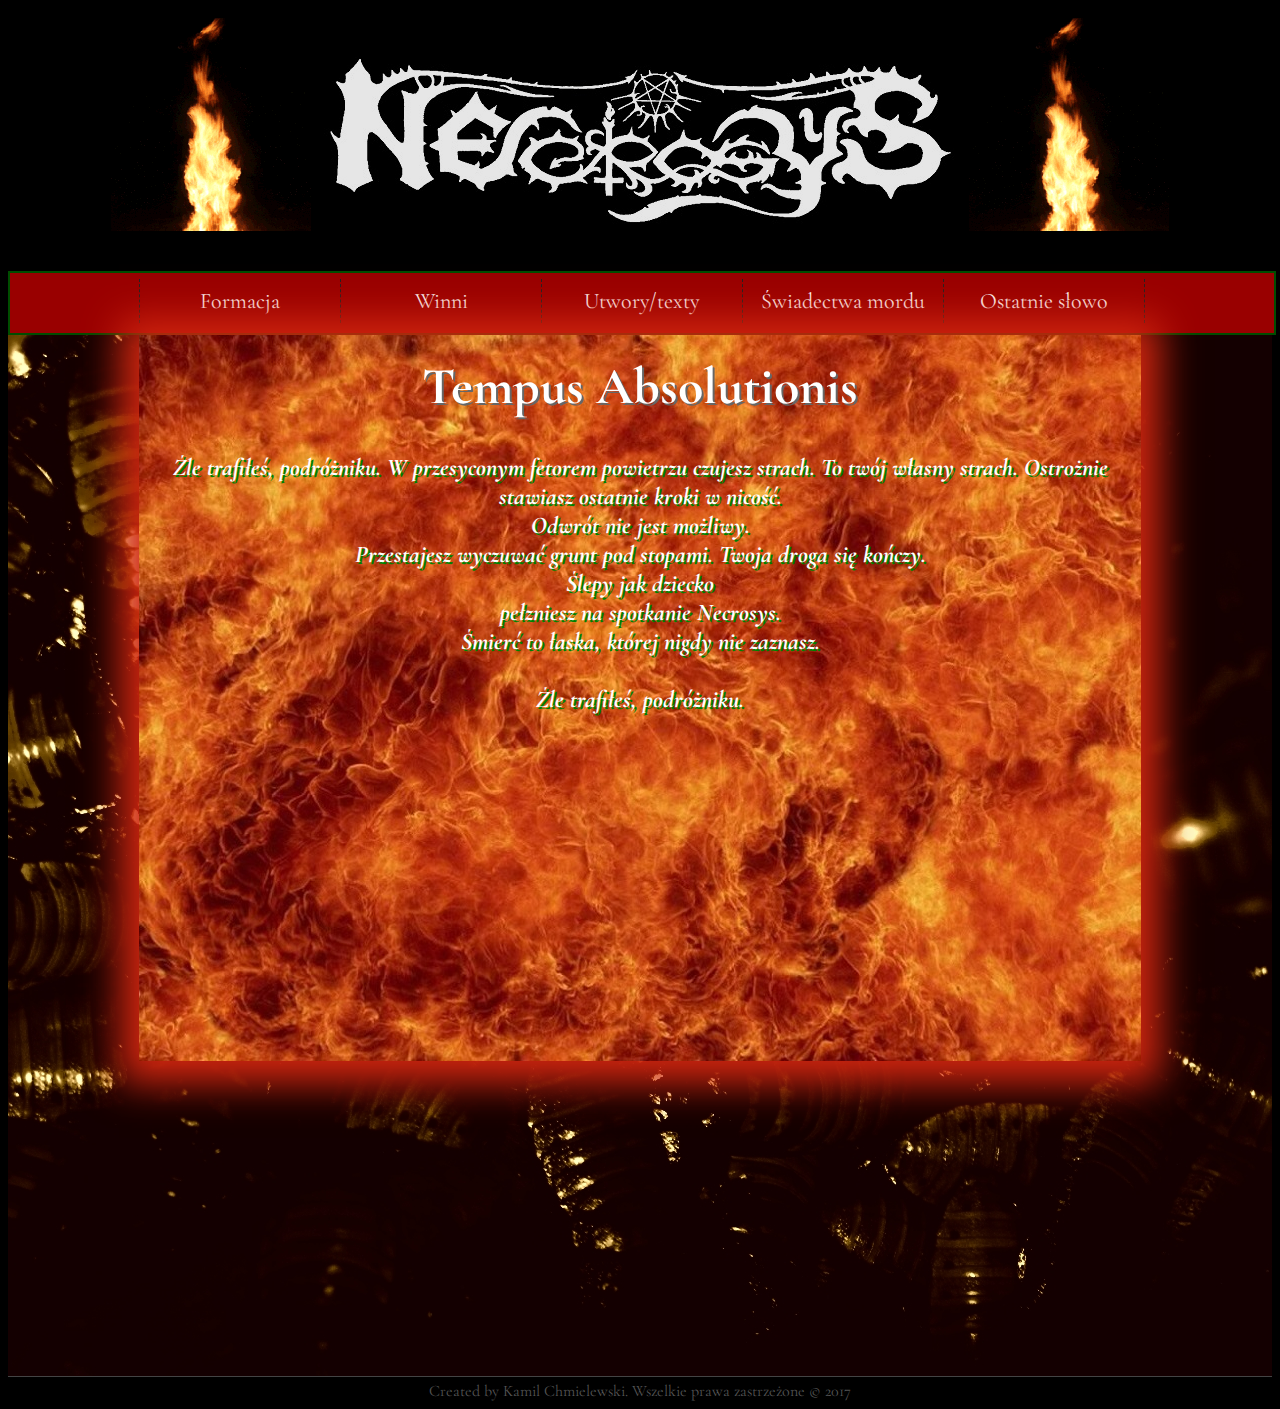
<file: index.html>
<!DOCTYPE html>
<html lang="pl">
<head>
	<meta charset="utf-8"/>
	<title>Necrosys - official website</title>
	<meta name="description" content="Oficjalna strona zespołu Necrosys" />
	<meta name="keywords" content= "necrosys, metal, death metal, heavy metal, death, thrash,ciężkie granie, grohl, drop C" />
	<meta name="author" content="Kamil Chmielewski"/>
	
	<link rel="stylesheet" href="style.css" type="text/css" />
	<link href="https://fonts.googleapis.com/css?family=Cormorant+Garamond:400,700&amp;subset=latin-ext" rel="stylesheet"> 

</head>

<body>

	<div id="logo">
		
		<div class="flame">
			<img src="img/fire1.gif" />
		</div>
		
		<div id="napis">
			<a href="index.html"><img src="img/necrosys.jpg" /></a>
		</div>
		
		<div class="flame">
			<img src="img/fire1.gif" />
		</div>
		
	
	
	</div>
	
	<div id="menu">
		<ol>
			<li id="l1"><a href="formacja.html">Formacja</a></li>
			<li id="l2"><a href="winni.html" >Winni</a>
				<ul>
					<li><a href="winni.html#bonebreaker">Bone Breaker</a></li>
					<li><a href="winni.html#deathdealer">Death Dealer</a></li>
					<li><a href="winni.html#hellmaster">Hellmaster</a></li>
					<li><a href="winni.html#necromancer">Necromancer</a></li>
					<li><a href="winni.html#zagadkowymati">Vesper</a></li>	
				</ul>
			</li>
			
			<li id="l3"><a href="utwory.html">Utwory/texty</a>
				<ul>
					<li><a href="utwory.html#abomination">Abomination</a></li>
					<li><a href="utwory.html#agony">Agony</a></li>
					<li><a href="utwory.html#death">Death</a></li>
					<li><a href="utwory.html#initial">Initial Spark</a></li>
					<li><a href="utwory.html#manipulated">Manipulated</a></li>
					<li><a href="utwory.html#pavlatch">Pavlatch</a></li>
					<li><a href="utwory.html#peendoll">Peendoll</a></li>
					<li><a href="utwory.html#postdiluvian">Postdiluvian</a></li>
					<li><a href="utwory.html#stench">Stench of Liars</a></li>
					<li><a href="utwory.html#torment">Torment</a></li>			
				</ul>	
			</li>
			<li id="l4"><a href="swiadectwa.html">Świadectwa mordu</a>
				<ul>
					<li><a href="swiadectwa2.html#winnitlo">2016</a></il>
					<li><a href="swiadectwa.html#winnitlo">2017</a></il>
				</ul>
			</il>
			<li id="l5"><a href="ostatnie.html">Ostatnie słowo</a></li>		
		</ol>
	</div>

	<div id="container">
		<div id="sg">
			<header>
				<h1 >Tempus Absolutionis</h1>
			
				<h2>
					Źle trafiłeś, podróżniku. W przesyconym fetorem powietrzu czujesz strach. To twój własny strach. Ostrożnie stawiasz ostatnie kroki w nicość.  <br />Odwrót nie jest możliwy.<br />Przestajesz wyczuwać grunt pod stopami. Twoja droga się kończy.<br />Ślepy jak dziecko<br />pełzniesz na spotkanie Necrosys.<br />Śmierć to łaska, której nigdy nie zaznasz.<br /><br />Źle trafiłeś, podróżniku.
				</h2>
				
			</header>
		</div>
	</div>
	
	<footer>
			Created by Kamil Chmielewski. Wszelkie prawa zastrzeżone &copy; 2017
	</footer>

</body>

</html>
</file>
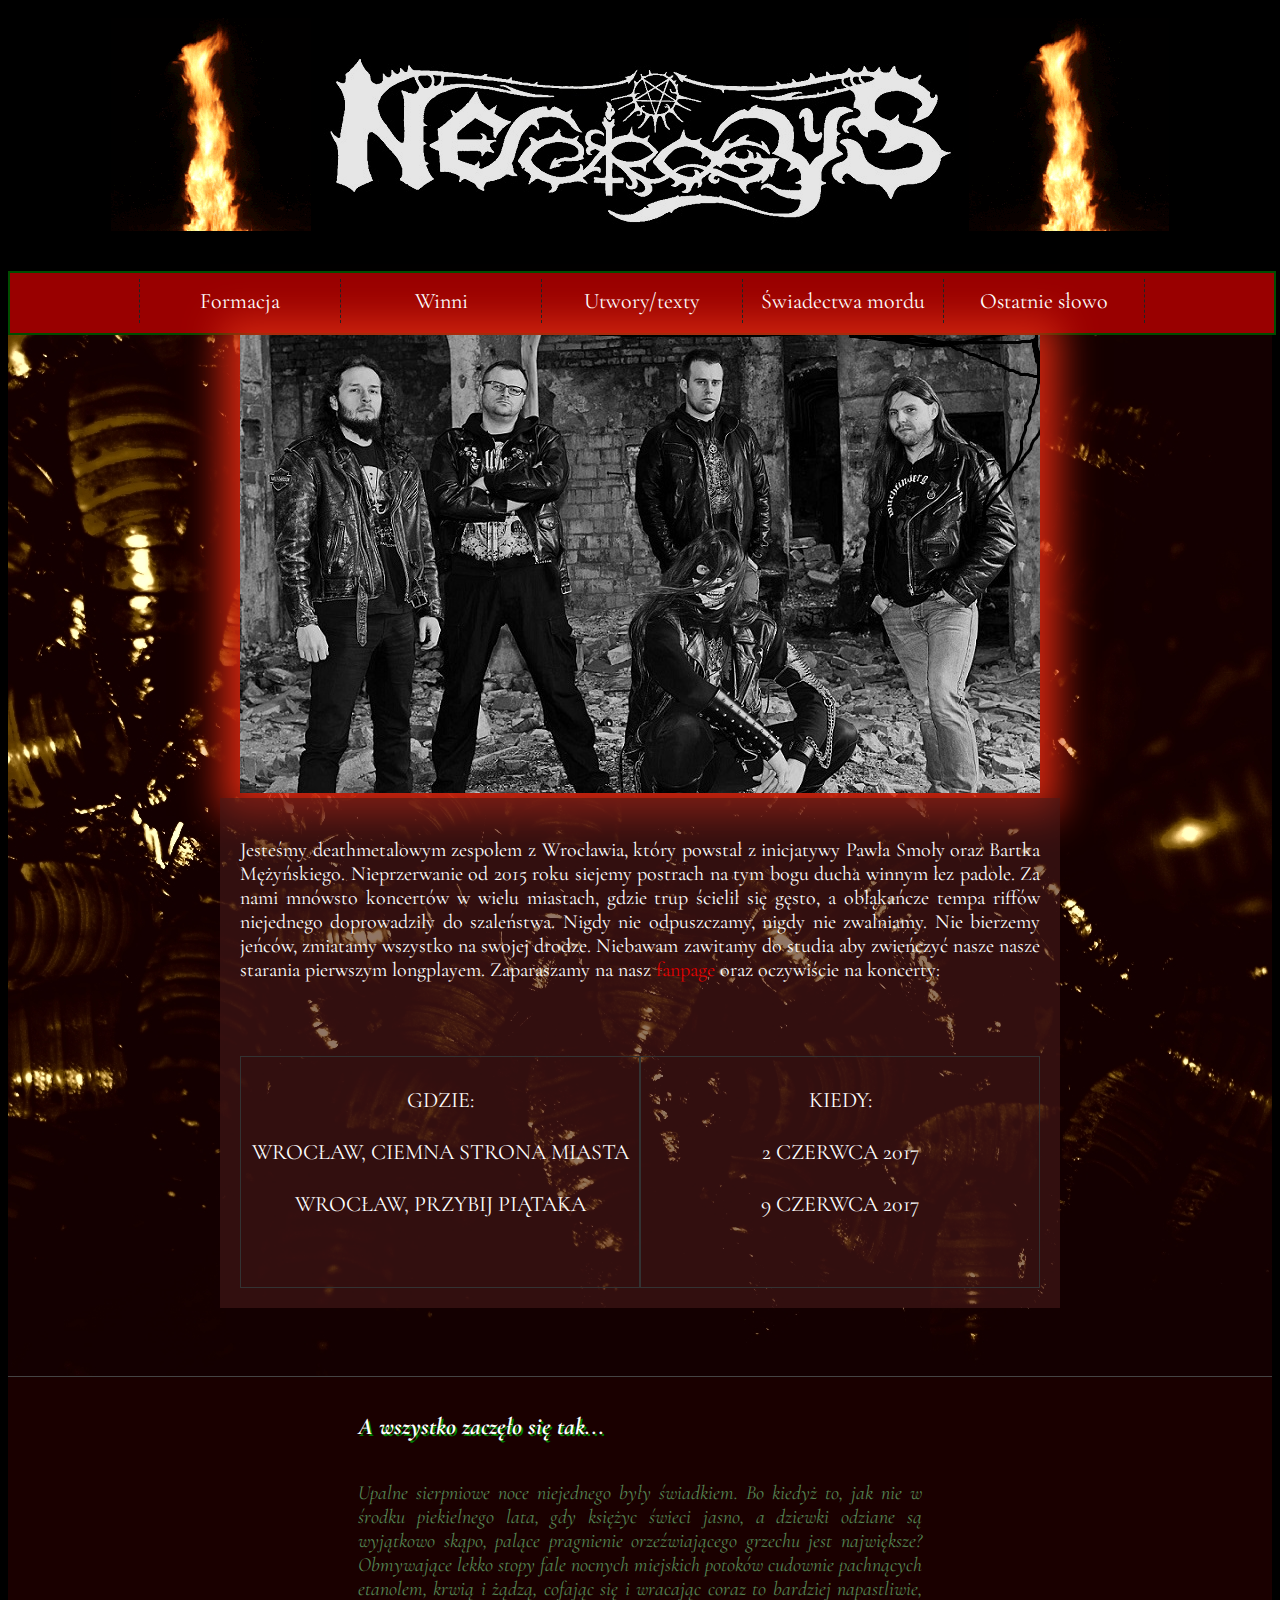
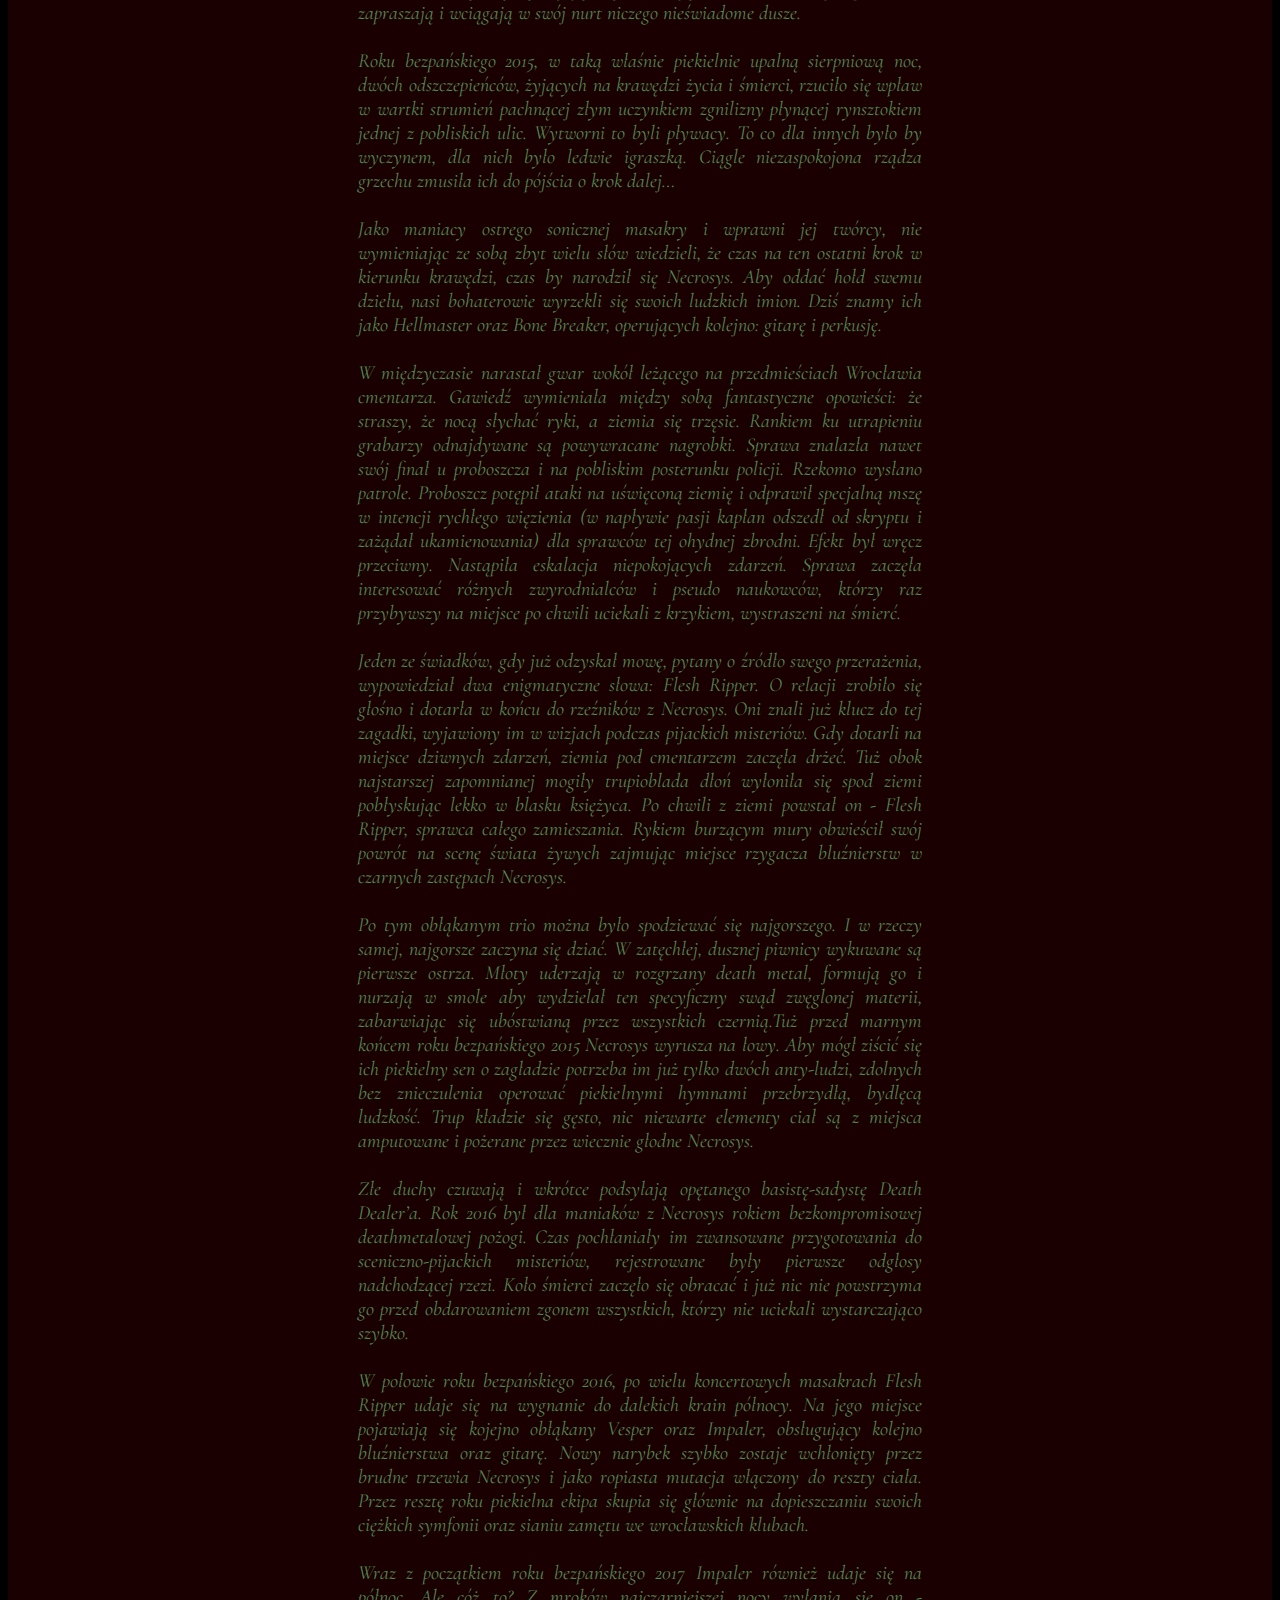
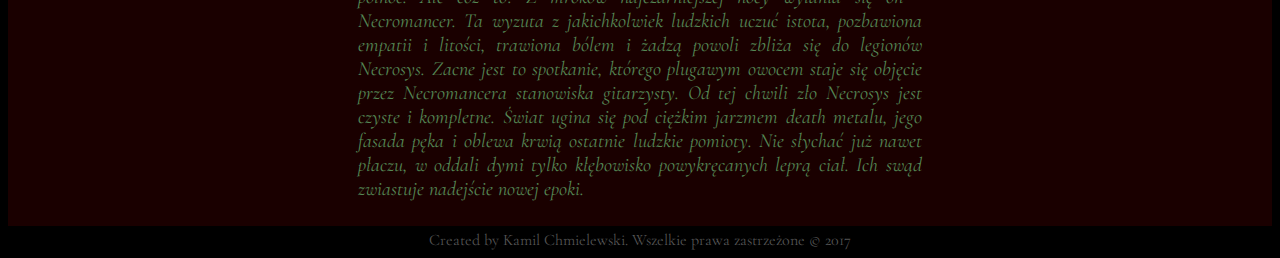
<file: formacja.html>
<!DOCTYPE html>
<html lang="pl">
<head>
	<meta charset="utf-8"/>
	<title>Necrosys - official website</title>
	<meta name="description" content="Oficjalna strona zespołu Necrosys" />
	<meta name="keywords" content= "necrosys, metal, death metal, heavy metal, death, thrash,ciężkie granie, grohl, drop C" />
	<meta name="author" content="Kamil Chmielewski"/>
	
	<link rel="stylesheet" href="style.css" type="text/css" />
	<link href="https://fonts.googleapis.com/css?family=Cormorant+Garamond:400,700&amp;subset=latin-ext" rel="stylesheet"> 

</head>

<body>

	<div id="logo">
		
		<div class="flame">
			<img src="img/fire1.gif" />
		</div>
		
		<div id="napis">
			<a href="index.html"><img src="img/necrosys.jpg" /></a>
		</div>
		
		<div class="flame">
			<img src="img/fire1.gif" />
		</div>
		
	
	
	</div>
	
	<div id="menu">
		<ol>
			<li id="l1"><a href="formacja.html">Formacja</a></li>
			<li id="l2"><a href="winni.html">Winni</a>
				<ul>
					<li><a href="winni.html#bonebreaker">Bone Breaker</a></li>
					<li><a href="winni.html#deathdealer">Death Dealer</a></li>
					<li><a href="winni.html#hellmaster">Hellmaster</a></li>
					<li><a href="winni.html#necromancer">Necromancer</a></li>
					<li><a href="winni.html#zagadkowymati">Vesper</a></li>	
				</ul>
			</li>
			
			<li id="l3"><a href="utwory.html">Utwory/texty</a>
				<ul>
					<li><a href="utwory.html#abomination">Abomination</a></li>
					<li><a href="utwory.html#agony">Agony</a></li>
					<li><a href="utwory.html#death">Death</a></li>
					<li><a href="utwory.html#initial">Initial Spark</a></li>
					<li><a href="utwory.html#manipulated">Manipulated</a></li>
					<li><a href="utwory.html#pavlatch">Pavlatch</a></li>
					<li><a href="utwory.html#peendoll">Peendoll</a></li>
					<li><a href="utwory.html#postdiluvian">Postdiluvian</a></li>
					<li><a href="utwory.html#stench">Stench of Liars</a></li>
					<li><a href="utwory.html#torment">Torment</a></li>	
				</ul>	
			</li>
			<li id="l4"><a href="swiadectwa2.html">Świadectwa mordu</a>
				<ul>
					<li><a href="swiadectwa2.html#winnitlo">2016</a></il>
					<li><a href="swiadectwa.html#winnitlo">2017</a></il>
				</ul>
			</il>
			<li id="l5"><a href="ostatnie.html">Ostatnie słowo</a></li>		
		</ol>
	</div>

	<div id="container">
			
		<div id="formacjaimg"></div>
			
		<div id="opis">
					<p>Jesteśmy deathmetalowym zespołem z Wrocławia, który powstał z inicjatywy Pawła Smoły oraz Bartka Mężyńskiego. Nieprzerwanie od 2015 roku siejemy postrach na tym bogu ducha winnym łez padole. Za nami mnówsto koncertów w wielu miastach, gdzie trup ścielił się gęsto, a obłąkańcze tempa riffów niejednego doprowadziły do szaleństwa. Nigdy nie odpuszczamy, nigdy nie zwalniamy. Nie bierzemy jeńców, zmiatamy wszystko na swojej drodze. Niebawam zawitamy do studia aby zwieńczyć nasze nasze starania pierwszym longplayem. Zaparaszamy na nasz <a href="https://www.facebook.com/NECROSYS-964768843617028/" target="blank">fanpage</a> oraz oczywiście na koncerty: <br /> <br />
					</p>
		<div class="table">
			GDZIE: <br /><br />
			WROCŁAW, CIEMNA STRONA MIASTA <br /><br />
			WROCŁAW, PRZYBIJ PIĄTAKA <br /><br />
		</div>
		
		<div class="table">
			KIEDY: <br /><br />
			2 CZERWCA 2017 <br /><br />
			9 CZERWCA 2017 <br /><br />
		</div>
			
		<div style="clear: both;"></div>	
					
		</div>
			
	</div>
	
	<div id="bio">
		<h2>A wszystko zaczęło się tak... </h2>
		
		<br />
		
		<p>
	    
		Upalne sierpniowe noce niejednego były świadkiem. Bo kiedyż to, jak nie w środku piekielnego lata, gdy księżyc świeci jasno, a dziewki odziane są wyjątkowo skąpo, palące pragnienie orzeźwiającego grzechu jest największe? Obmywające lekko stopy fale nocnych miejskich potoków cudownie pachnących etanolem, krwią i żądzą, cofając się i wracając coraz to bardziej napastliwie, zapraszają i wciągają w swój nurt niczego nieświadome dusze.
		
		<br /><br />
		
		Roku bezpańskiego 2015, w taką właśnie piekielnie upalną sierpniową noc, dwóch odszczepieńców, żyjących na krawędzi życia i śmierci, rzuciło się wpław w wartki strumień pachnącej złym uczynkiem zgnilizny płynącej rynsztokiem jednej z pobliskich ulic. Wytworni to byli pływacy. To co dla innych było by wyczynem, dla nich było ledwie igraszką. Ciągle niezaspokojona rządza grzechu zmusiła ich do pójścia o krok dalej…
		
		<br /><br />
		
		Jako maniacy ostrego sonicznej masakry i wprawni jej twórcy, nie wymieniając ze sobą zbyt wielu słów wiedzieli, że czas na ten ostatni krok w kierunku krawędzi, czas by narodził się Necrosys. Aby oddać hołd swemu dziełu, nasi bohaterowie wyrzekli się swoich ludzkich imion. Dziś znamy ich jako Hellmaster oraz Bone Breaker, operujących kolejno: gitarę i perkusję.
		
		<br /><br />
		
		W międzyczasie narastał gwar wokół leżącego na przedmieściach Wrocławia cmentarza. Gawiedź wymieniała między sobą fantastyczne opowieści: że straszy, że nocą słychać ryki, a ziemia się trzęsie. Rankiem ku utrapieniu grabarzy odnajdywane są powywracane nagrobki. Sprawa znalazła nawet swój finał u proboszcza i na pobliskim posterunku policji.
		Rzekomo wysłano patrole. Proboszcz potępił ataki na uświęconą ziemię i odprawił specjalną mszę w intencji rychłego więzienia (w napływie pasji kapłan odszedł od skryptu i zażądał ukamienowania) dla sprawców tej ohydnej zbrodni. Efekt był wręcz przeciwny. Nastąpiła eskalacja niepokojących zdarzeń. Sprawa zaczęła interesować różnych zwyrodnialców i pseudo naukowców, którzy raz przybywszy na miejsce po chwili uciekali z krzykiem, wystraszeni na śmierć.
		
		<br /><br />
		
		Jeden ze świadków, gdy już odzyskał mowę, pytany o źródło swego przerażenia, wypowiedział dwa enigmatyczne słowa: Flesh Ripper. O relacji zrobiło się głośno i dotarła w końcu do rzeźników z Necrosys. Oni znali już klucz do tej zagadki, wyjawiony im w wizjach podczas pijackich misteriów. Gdy dotarli na miejsce dziwnych zdarzeń, ziemia pod cmentarzem zaczęła drżeć. Tuż obok najstarszej zapomnianej mogiły trupioblada dłoń wyłoniła się spod ziemi pobłyskując lekko w blasku księżyca. Po chwili z ziemi powstał on - Flesh Ripper, sprawca całego zamieszania. Rykiem burzącym mury obwieścił swój powrót na scenę świata żywych zajmując miejsce rzygacza bluźnierstw w czarnych zastępach Necrosys.
		
		<br /><br />
		
		Po tym obłąkanym trio można było spodziewać się najgorszego. I w rzeczy samej, najgorsze zaczyna się dziać. W zatęchłej, dusznej piwnicy wykuwane są pierwsze ostrza. Młoty uderzają w rozgrzany death metal, formują go i nurzają w smole aby wydzielał ten specyficzny swąd zwęglonej materii, zabarwiając się ubóstwianą przez wszystkich czernią.Tuż przed marnym końcem roku bezpańskiego 2015 Necrosys wyrusza na łowy. Aby mógł ziścić się ich piekielny sen o zagładzie potrzeba im już tylko dwóch anty-ludzi, zdolnych bez znieczulenia operować piekielnymi hymnami przebrzydłą, bydlęcą ludzkość. Trup kładzie się gęsto, nic niewarte elementy ciał są z miejsca amputowane i pożerane przez wiecznie głodne Necrosys. 
		
		<br /><br />
	
		Złe duchy czuwają i wkrótce podsyłają opętanego basistę-sadystę Death Dealer’a.
		Rok 2016 był dla maniaków z Necrosys rokiem bezkompromisowej deathmetalowej pożogi. Czas pochłaniały im zwansowane przygotowania do sceniczno-pijackich misteriów, rejestrowane były pierwsze odgłosy nadchodzącej rzezi. Koło śmierci zaczęło się obracać i już nic nie powstrzyma go przed obdarowaniem zgonem wszystkich, którzy nie uciekali wystarczająco szybko.
		
		<br /><br />
		
		W połowie roku bezpańskiego 2016, po wielu koncertowych masakrach Flesh Ripper udaje się na wygnanie do dalekich krain północy. Na jego miejsce pojawiają się kojejno obłąkany Vesper oraz Impaler, obsługujący kolejno bluźnierstwa oraz gitarę. Nowy narybek szybko zostaje wchłonięty przez brudne trzewia Necrosys i jako ropiasta mutacja włączony do reszty ciała. Przez resztę roku piekielna ekipa skupia się głównie na dopieszczaniu swoich ciężkich symfonii oraz sianiu zamętu we wrocławskich klubach. 
		
		<br /><br />
		
		Wraz z początkiem roku bezpańskiego 2017 Impaler również udaje się na północ. Ale cóż to? Z mroków najczarniejszej nocy wyłania się on - Necromancer. Ta wyzuta z jakichkolwiek ludzkich uczuć istota, pozbawiona empatii i litości, trawiona bólem i żadzą powoli zbliża się do legionów Necrosys. Zacne jest to spotkanie, którego plugawym owocem staje się objęcie przez Necromancera stanowiska gitarzysty. Od tej chwili zło Necrosys jest czyste i kompletne. Świat ugina się pod ciężkim jarzmem death metalu, jego fasada pęka i oblewa krwią ostatnie ludzkie pomioty. Nie słychać już nawet płaczu, w oddali dymi tylko kłębowisko powykręcanych leprą ciał. Ich swąd zwiastuje nadejście nowej epoki.
		
		</p>
		
	</div>
	
	<footer>
		Created by Kamil Chmielewski. Wszelkie prawa zastrzeżone &copy; 2017
	</footer>

</body>

</html>
</file>
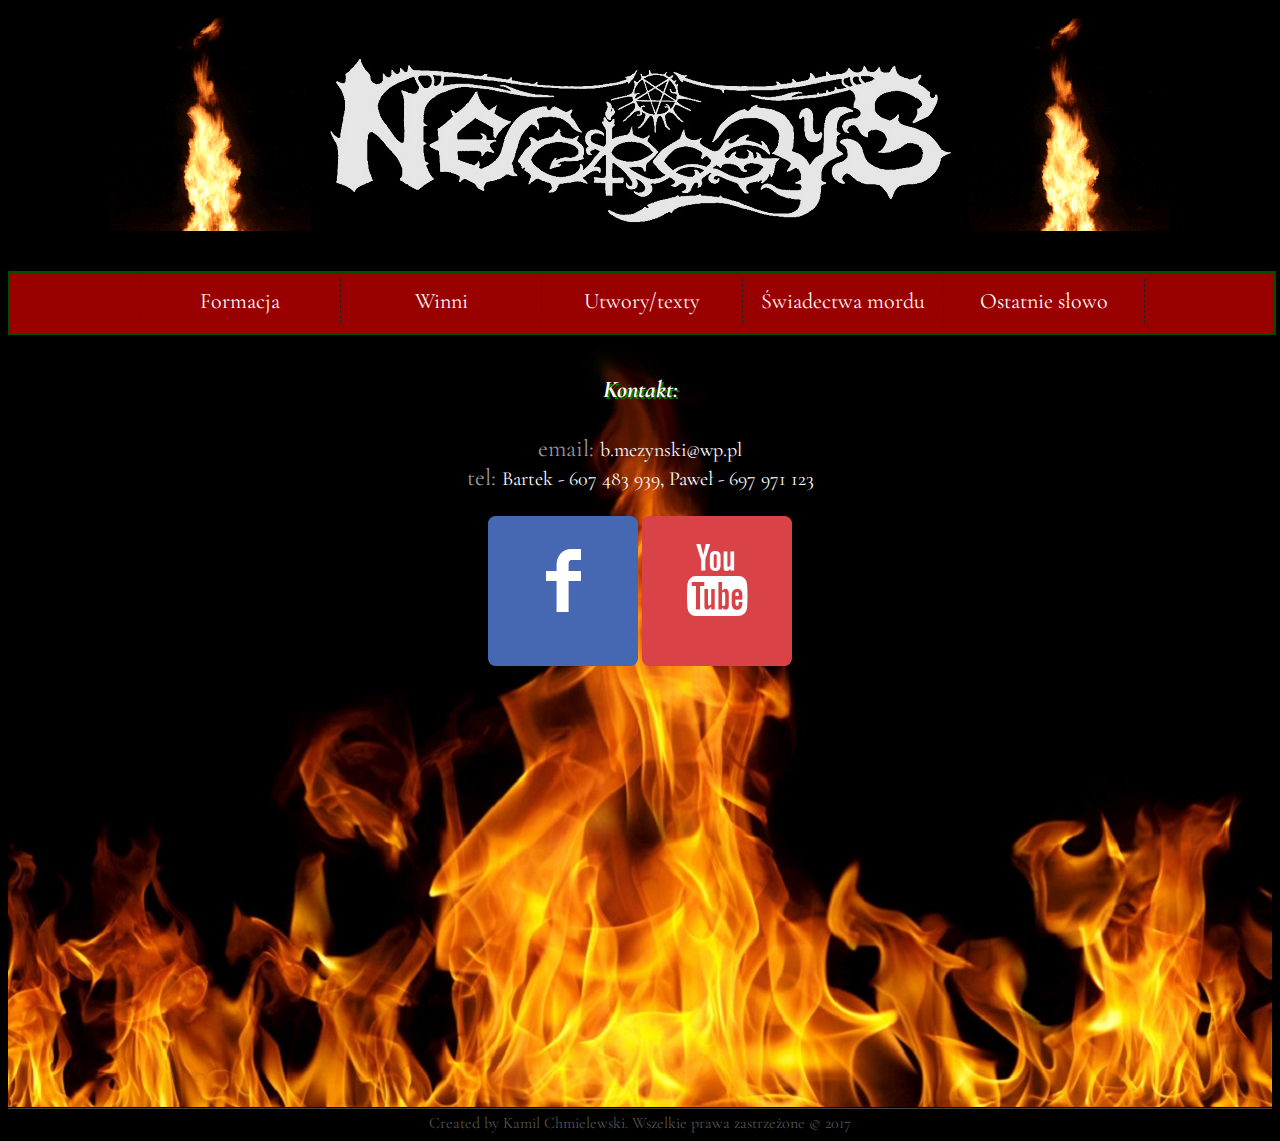
<file: ostatnie.html>
<!DOCTYPE html>
<html lang="pl">
<head>
	<meta charset="utf-8"/>
	<title>Necrosys - official website</title>
	<meta name="description" content="Oficjalna strona zespołu Necrosys" />
	<meta name="keywords" content= "necrosys, metal, death metal, heavy metal, death, thrash,ciężkie granie, grohl, drop C" />
	<meta name="author" content="Kamil Chmielewski"/>
	
	<link rel="stylesheet" href="style.css" type="text/css" />
	<link rel="stylesheet" href="css/fontello.css" type="text/css" />
	<link href="https://fonts.googleapis.com/css?family=Cormorant+Garamond:400,700&amp;subset=latin-ext" rel="stylesheet"> 

</head>

<body>

	<div id="logo">
		
		<div class="flame">
			<img src="img/fire1.gif" />
		</div>
		
		<div id="napis">
			<a href="index.html"><img src="img/necrosys.jpg" /></a>
		</div>
		
		<div class="flame">
			<img src="img/fire1.gif" />
		</div>
		
	
	
	</div>
	
	<div id="menu">
		<ol>
			<li id="l1"><a href="formacja.html">Formacja</a></li>
			<li id="l2"><a href="winni.html">Winni</a>
				<ul>
					<li><a href="winni.html#bonebreaker">Bone Breaker</a></li>
					<li><a href="winni.html#deathdealer">Death Dealer</a></li>
					<li><a href="winni.html#hellmaster">Hellmaster</a></li>
					<li><a href="winni.html#necromancer">Necromancer</a></li>
					<li><a href="winni.html#zagadkowymati">Vesper</a></li>
				</ul>
			</li>
			
			<li id="l3"><a href="utwory.html">Utwory/texty</a>
				<ul>
					<li><a href="utwory.html#abomination">Abomination</a></li>
					<li><a href="utwory.html#agony">Agony</a></li>
					<li><a href="utwory.html#death">Death</a></li>
					<li><a href="utwory.html#initial">Initial Spark</a></li>
					<li><a href="utwory.html#manipulated">Manipulated</a></li>
					<li><a href="utwory.html#pavlatch">Pavlatch</a></li>
					<li><a href="utwory.html#peendoll">Peendoll</a></li>
					<li><a href="utwory.html#postdiluvian">Postdiluvian</a></li>
					<li><a href="utwory.html#stench">Stench of Liars</a></li>
					<li><a href="utwory.html#torment">Torment</a></li>	
				</ul>	
			</li>
			<li id="l4"><a href="swiadectwa2.html">Świadectwa mordu</a>
				<ul>
					<li><a href="swiadectwa2.html#winnitlo">2016</a></il>
					<li><a href="swiadectwa.html#winnitlo">2017</a></il>
				</ul>
			</il>
			<li id="l5"><a href="ostatnie.html">Ostatnie słowo</a></li>		
		</ol>
	</div>

	<div id="con">
			
			
			
			<h2>Kontakt:</h2><br /><br />
			
			<p>
			
			<span>email: </span> b.mezynski@wp.pl<br />
			<span>tel: </span>Bartek - 607 483 939, Paweł - 697 971 123<br /><br />
			
			</p>
			
			<div id="socials">
			
				<div id="fb">
					<a href="https://www.facebook.com/NECROSYS-964768843617028/" target="blank"><i class="icon-facebook"></i></a>
				</div>
				
				<div id="yt">
					<a href="https://www.youtube.com/channel/UCbjjkurdjLplMtfET2ZlhjA" target="blank"><i class="icon-youtube"></i></a>
				</div>
				
			</div>
			
	</div>
	
	<footer>
		Created by Kamil Chmielewski. Wszelkie prawa zastrzeżone &copy; 2017
	</footer>

</body>

</html>
</file>
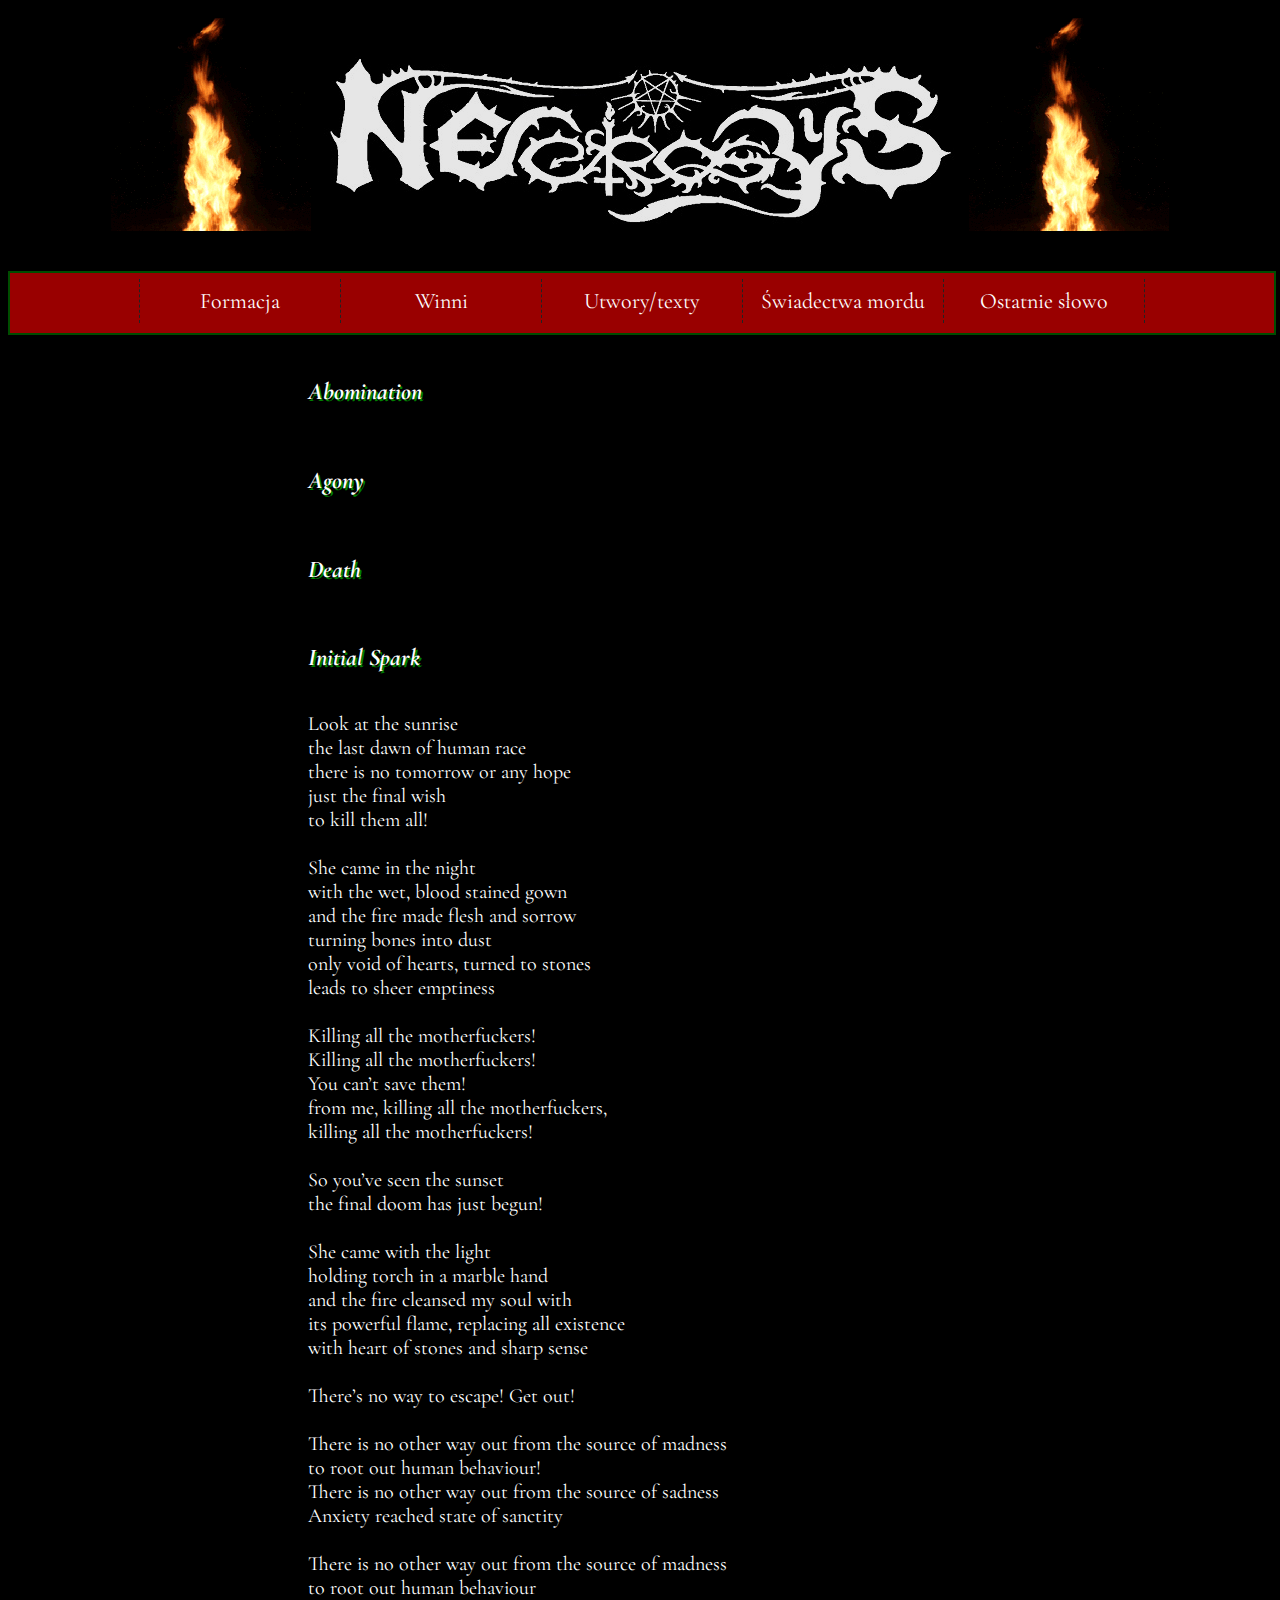
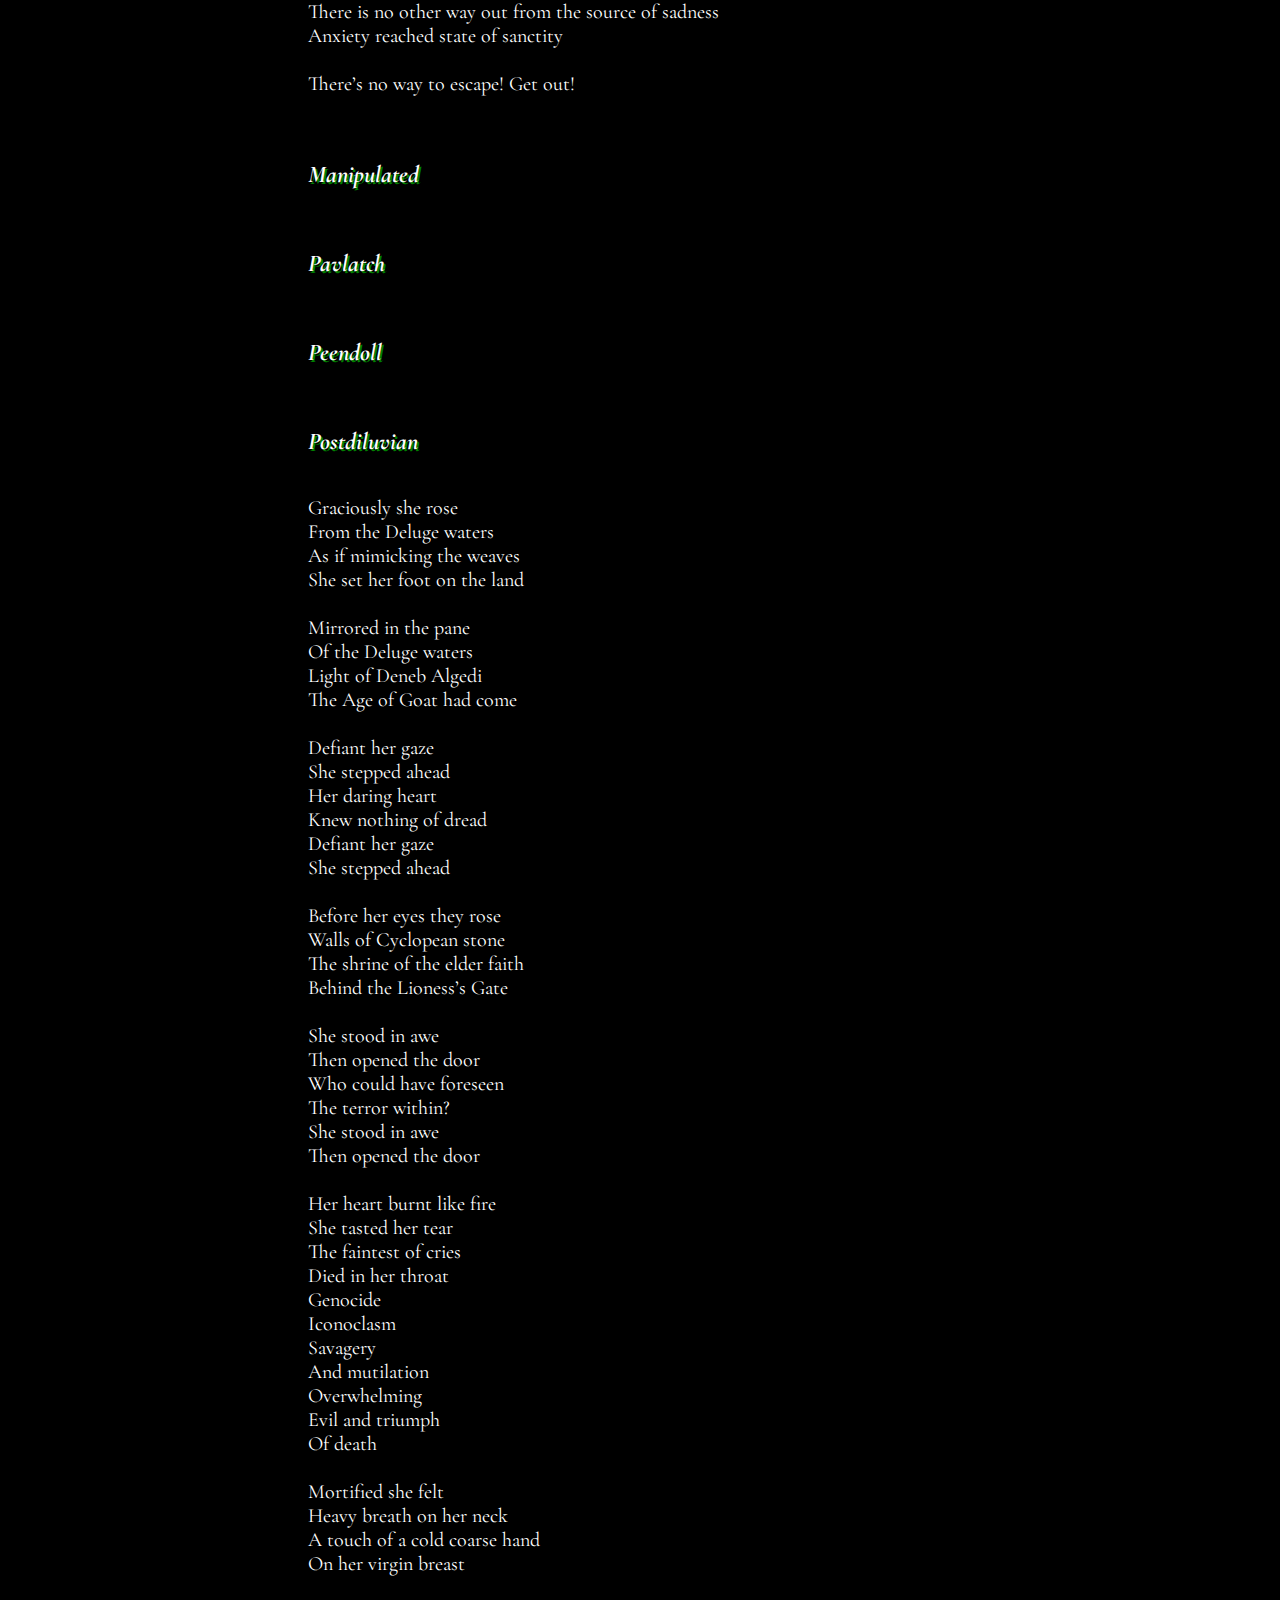
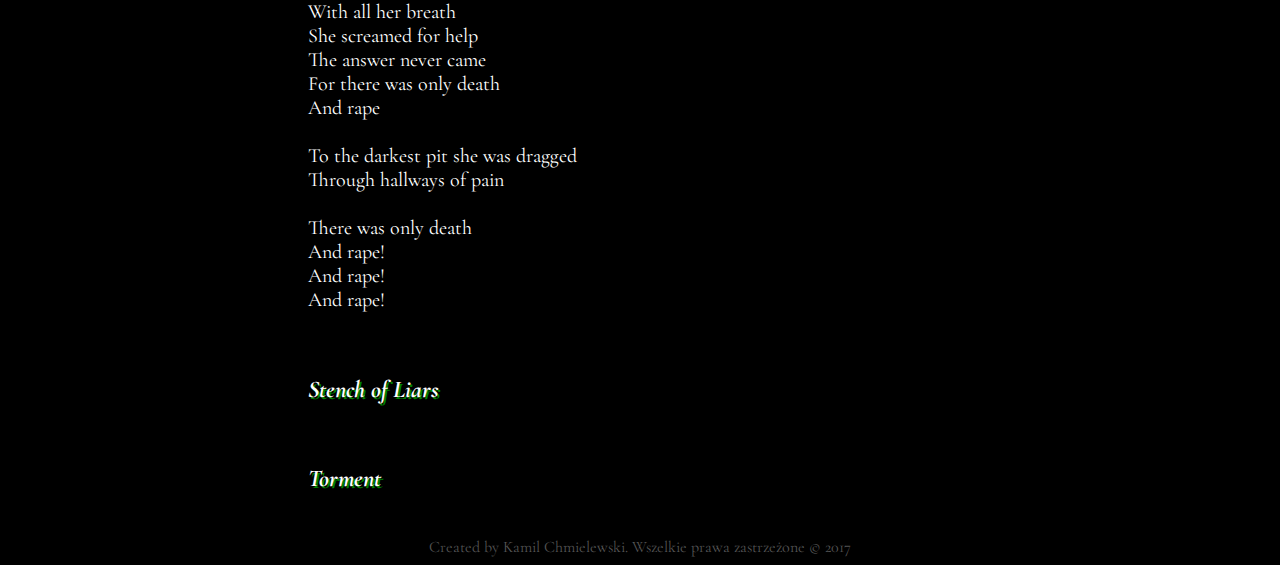
<file: utwory.html>
<!DOCTYPE html>
<html lang="pl">
<head>
	<meta charset="utf-8"/>
	<title>Necrosys - official website</title>
	<meta name="description" content="Oficjalna strona zespołu Necrosys" />
	<meta name="keywords" content= "necrosys, metal, death metal, heavy metal, death, thrash,ciężkie granie, grohl, drop C" />
	<meta name="author" content="Kamil Chmielewski"/>
	
	<link rel="stylesheet" href="style.css" type="text/css" />
	<link href="https://fonts.googleapis.com/css?family=Cormorant+Garamond:400,700&amp;subset=latin-ext" rel="stylesheet"> 

	<script src="https://ajax.googleapis.com/ajax/libs/jquery/2.2.4/jquery.min.js"></script>
	<script src="jquery.scrollTo.min.js"></script>
	
	<script>
		
		jQuery(function($)
		{		
			$.scrollTo(0);
			
			$('#ab').click(function() {$.scrollTo($('#abomination'), 500); });
			$('#ag').click(function() {$.scrollTo($('#agony'), 500); });
			$('#de').click(function() {$.scrollTo($('#death'), 500); });
			$('#in').click(function() {$.scrollTo($('#initial'), 500); });
			$('#ma').click(function() {$.scrollTo($('#manipulated'), 500); });
			$('#pa').click(function() {$.scrollTo($('#pavlatch'), 500); });
			$('#pe').click(function() {$.scrollTo($('#peendoll'), 500); });
			$('#po').click(function() {$.scrollTo($('#postdiluvian'), 500); });
			$('#st').click(function() {$.scrollTo($('#stench'), 500); });
			$('#to').click(function() {$.scrollTo($('#torment'), 500); });		
			$('.czacha').click(function() {$.scrollTo($('body'), 700); });
		}
		);
		
		$(window).scroll(function()
		{
			if($(this).scrollTop()>300)   $('.czacha').fadeIn();
			else   $('.czacha').fadeOut();
		
		}
		);
		
	</script>
	
</head>

<body>

	<div id="logo">
		
		<div class="flame">
			<img src="img/fire1.gif" />
		</div>
		
		<div id="napis">
			<a href="index.html"><img src="img/necrosys.jpg" /></a>
		</div>
		
		<div class="flame">
			<img src="img/fire1.gif" />
		</div>
		
	</div>
	
	<div id="menu">
		<ol>
			<li id="l1"><a href="formacja.html">Formacja</a></li>
			<li id="l2"><a href="winni.html">Winni</a>
				<ul>
					<li><a href="winni.html#bonebreaker">Bone Breaker</a></li>
					<li><a href="winni.html#deathdealer">Death Dealer</a></li>
					<li><a href="winni.html#hellmaster">Hellmaster</a></li>
					<li><a href="winni.html#necromancer">Necromancer</a></li>
					<li><a href="winni.html#zagadkowymati">Vesper</a></li>
				</ul>
			</li>
			
			<li id="l3"><a href="#">Utwory/texty</a>
				<ul>
					<li><a id="ab" href="#">Abomination</a></li>
					<li><a id="ag" href="#">Agony</a></li>
					<li><a id="de" href="#">Death</a></li>
					<li><a id="in" href="#">Initial Spark</a></li>
					<li><a id="ma" href="#">Manipulated</a></li>
					<li><a id="pa" href="#">Pavlatch</a></li>
					<li><a id="pe" href="#">Peendoll</a></li>
					<li><a id="po" href="#">Postdiluvian</a></li>
					<li><a id="st" href="#">Stench of Liars</a></li>
					<li><a id="to" href="#">Torment</a></li>			
				</ul>	
			</li>
			<li id="l4"><a href="swiadectwa2.html">Świadectwa mordu</a>
				<ul>
					<li><a href="swiadectwa2.html#winnitlo">2016</a></il>
					<li><a href="swiadectwa.html#winnitlo">2017</a></il>
				</ul>
			</il>
			<li id="l5"><a href="ostatnie.html">Ostatnie słowo</a></li>		
		</ol>
	</div>
	
	<div id="utwory">
	
		<a href="#" class="czacha"></a>
	
		<h2 id="abomination">Abomination</h2>
		
			<p>
				
			</p>
			
			<h2 id="agony">Agony</h2>
		
			<p>
				
			</p>
			
			<h2 id="death">Death</h2>
		
			<p>
		
			</p>
			
			<h2 id="initial">Initial Spark</h2>
		
			<p>
		
				Look at the sunrise<br />
				the last dawn of human race<br />
				there is no tomorrow or any hope<br />
				just the final wish<br />
				to kill them all!<br /><br />

				She came in the night<br />
				with the wet, blood stained gown<br />
				and the fire made flesh and sorrow<br />
				turning bones into dust<br />
				only void of hearts, turned to stones <br />
				leads to sheer emptiness<br /><br />

				Killing all the motherfuckers!<br />
				Killing all the motherfuckers!<br />
				You can’t save them!<br />
				from me, killing all the motherfuckers,<br />
				killing all the motherfuckers!<br /><br />

				So you’ve seen the sunset<br />
				the final doom has just begun!<br /><br />

				She came with the light<br />
				holding torch in a marble hand<br />
				and the fire cleansed my soul with<br />
				its powerful flame, replacing all existence<br />
				with heart of stones and sharp sense<br /><br />

				There’s no way to escape! Get out!<br /><br />

				There is no other way out from the source of madness<br />
				to root out human behaviour!<br />
				There is no other way out from the source of sadness<br />
				Anxiety reached state of sanctity<br /><br />

				There is no other way out from the source of madness<br />
				to root out human behaviour<br />
				There is no other way out from the source of sadness<br />
				Anxiety reached state of sanctity<br /><br />

				There’s no way to escape! Get out!<br /><br />

			</p>
			
			<h2 id="manipulated">Manipulated</h2>
		
			<p>
				
			</p>
			
			<h2 id="pavlatch">Pavlatch</h2>
		
			<p>
				
			</p>
			
			<h2 id="peendoll">Peendoll</h2>
		
			<p>
				
			</p>
			
			<h2 id="postdiluvian">Postdiluvian</h2>
		
			<p>
		
				Graciously she rose<br />
				From the Deluge waters<br />
				As if mimicking the weaves<br />
				She set her foot on the land<br /><br />

				Mirrored in the pane<br />
				Of the Deluge waters<br />
				Light of Deneb Algedi<br />
				The Age of Goat had come<br /><br />

				Defiant her gaze<br />
				She stepped ahead<br />
				Her daring heart<br />
				Knew nothing of dread<br />
				Defiant her gaze<br />
				She stepped ahead<br /><br />

				Before her eyes they rose<br />
				Walls of Cyclopean stone<br />
				The shrine of the elder faith<br />
				Behind the Lioness’s Gate<br /><br />

				She stood in awe<br />
				Then opened the door<br />
				Who could have foreseen<br />
				The terror within?<br />
				She stood in awe<br />
				Then opened the door<br /><br />

				Her heart burnt like fire<br />
				She tasted her tear<br />
				The faintest of cries<br />
				Died in her throat<br />
				Genocide <br />
				Iconoclasm<br />
				Savagery<br />
				And mutilation<br />
				Overwhelming <br />
				Evil and triumph<br />
				Of death<br /><br />
				 
				Mortified she felt<br />
				Heavy breath on her neck	<br />
				A touch of a cold coarse hand <br />
				On her virgin breast<br /><br />
				 
				With all her breath<br />
				She screamed for help<br /> 
				The answer never came<br />
				For there was only death<br />
				And rape<br /><br />
				 
				To the darkest pit she was dragged<br />
				Through hallways of pain<br /><br />

				There was only death<br />
				And rape!<br />
				And rape!<br />
				And rape!<br /><br />
		
			</p>
			
			<h2 id="stench">Stench of Liars</h2>
		
			<p>
				
			</p>
			
			<h2 id="torment">Torment</h2>
		
			<p>
				
			</p>
	
		
	</div>
	

	
	<footer>
		Created by Kamil Chmielewski. Wszelkie prawa zastrzeżone &copy; 2017
	</footer>

</body>

</html>
</file>
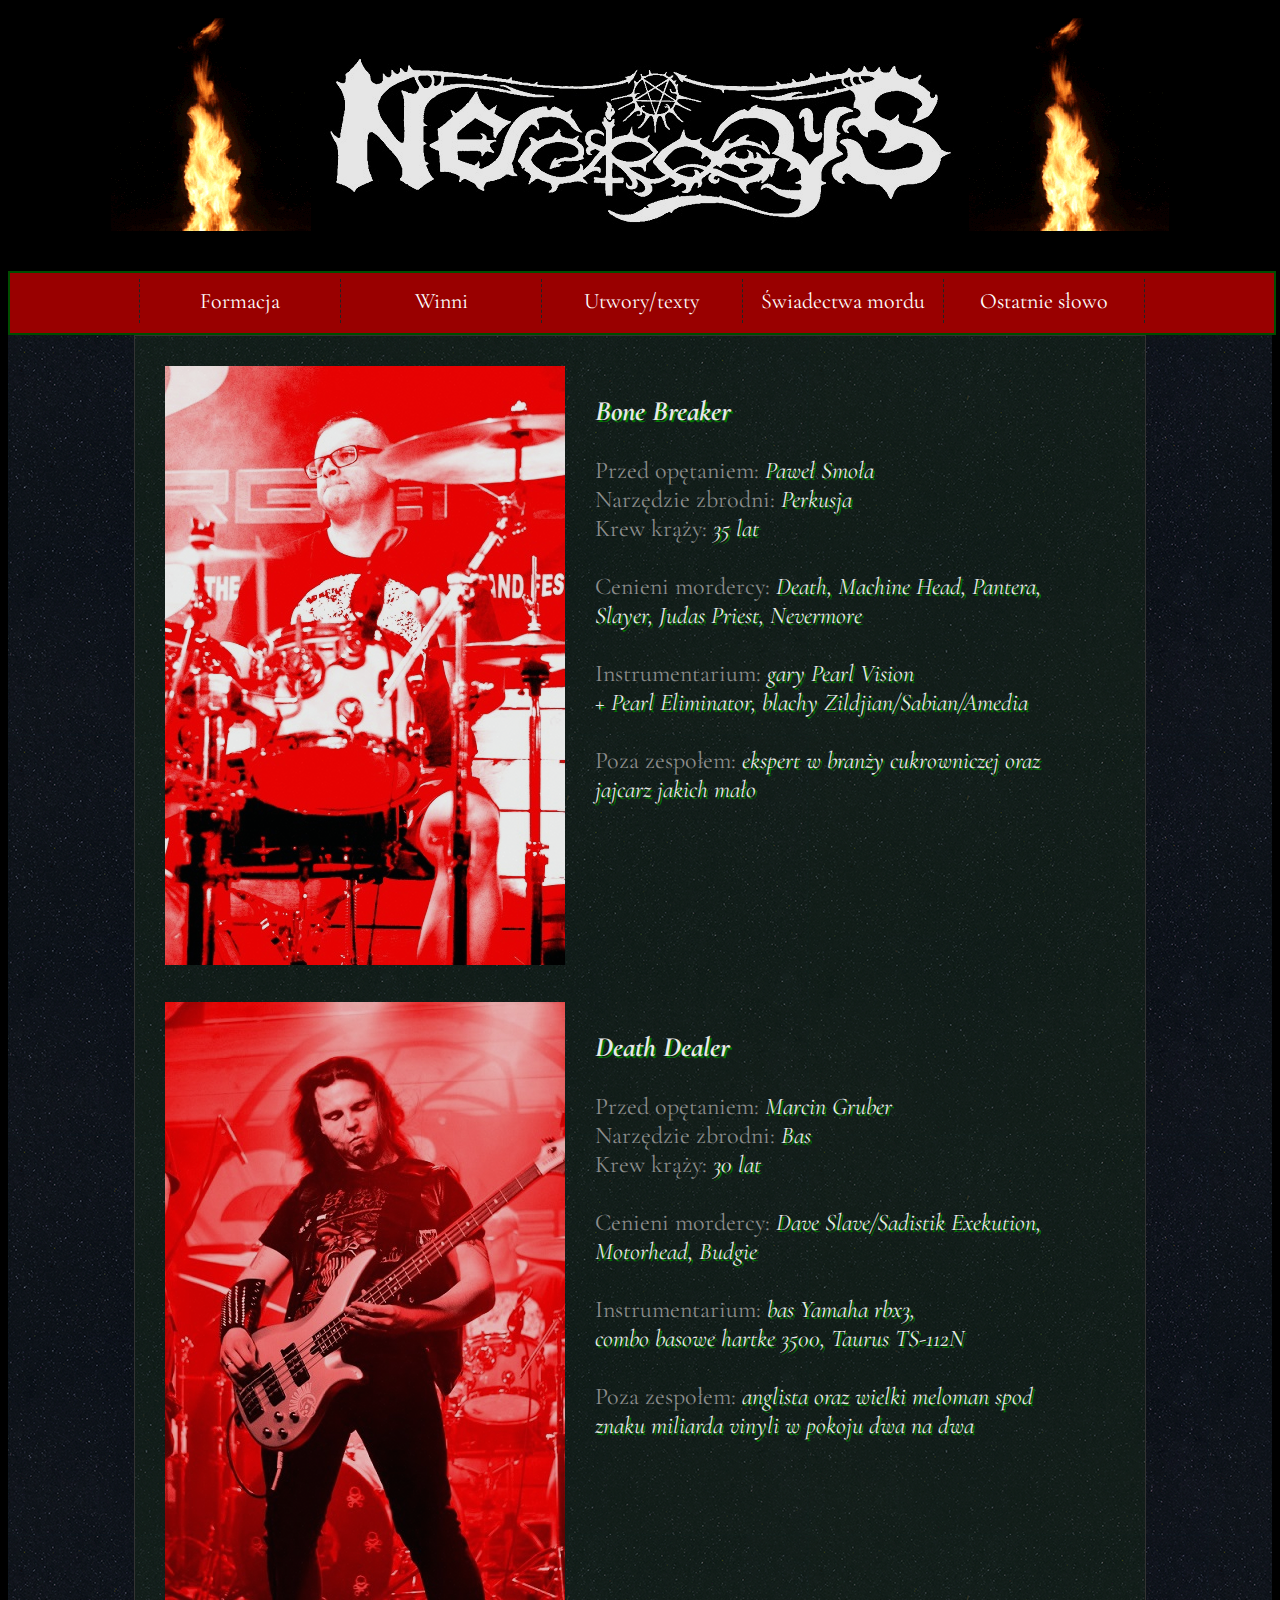
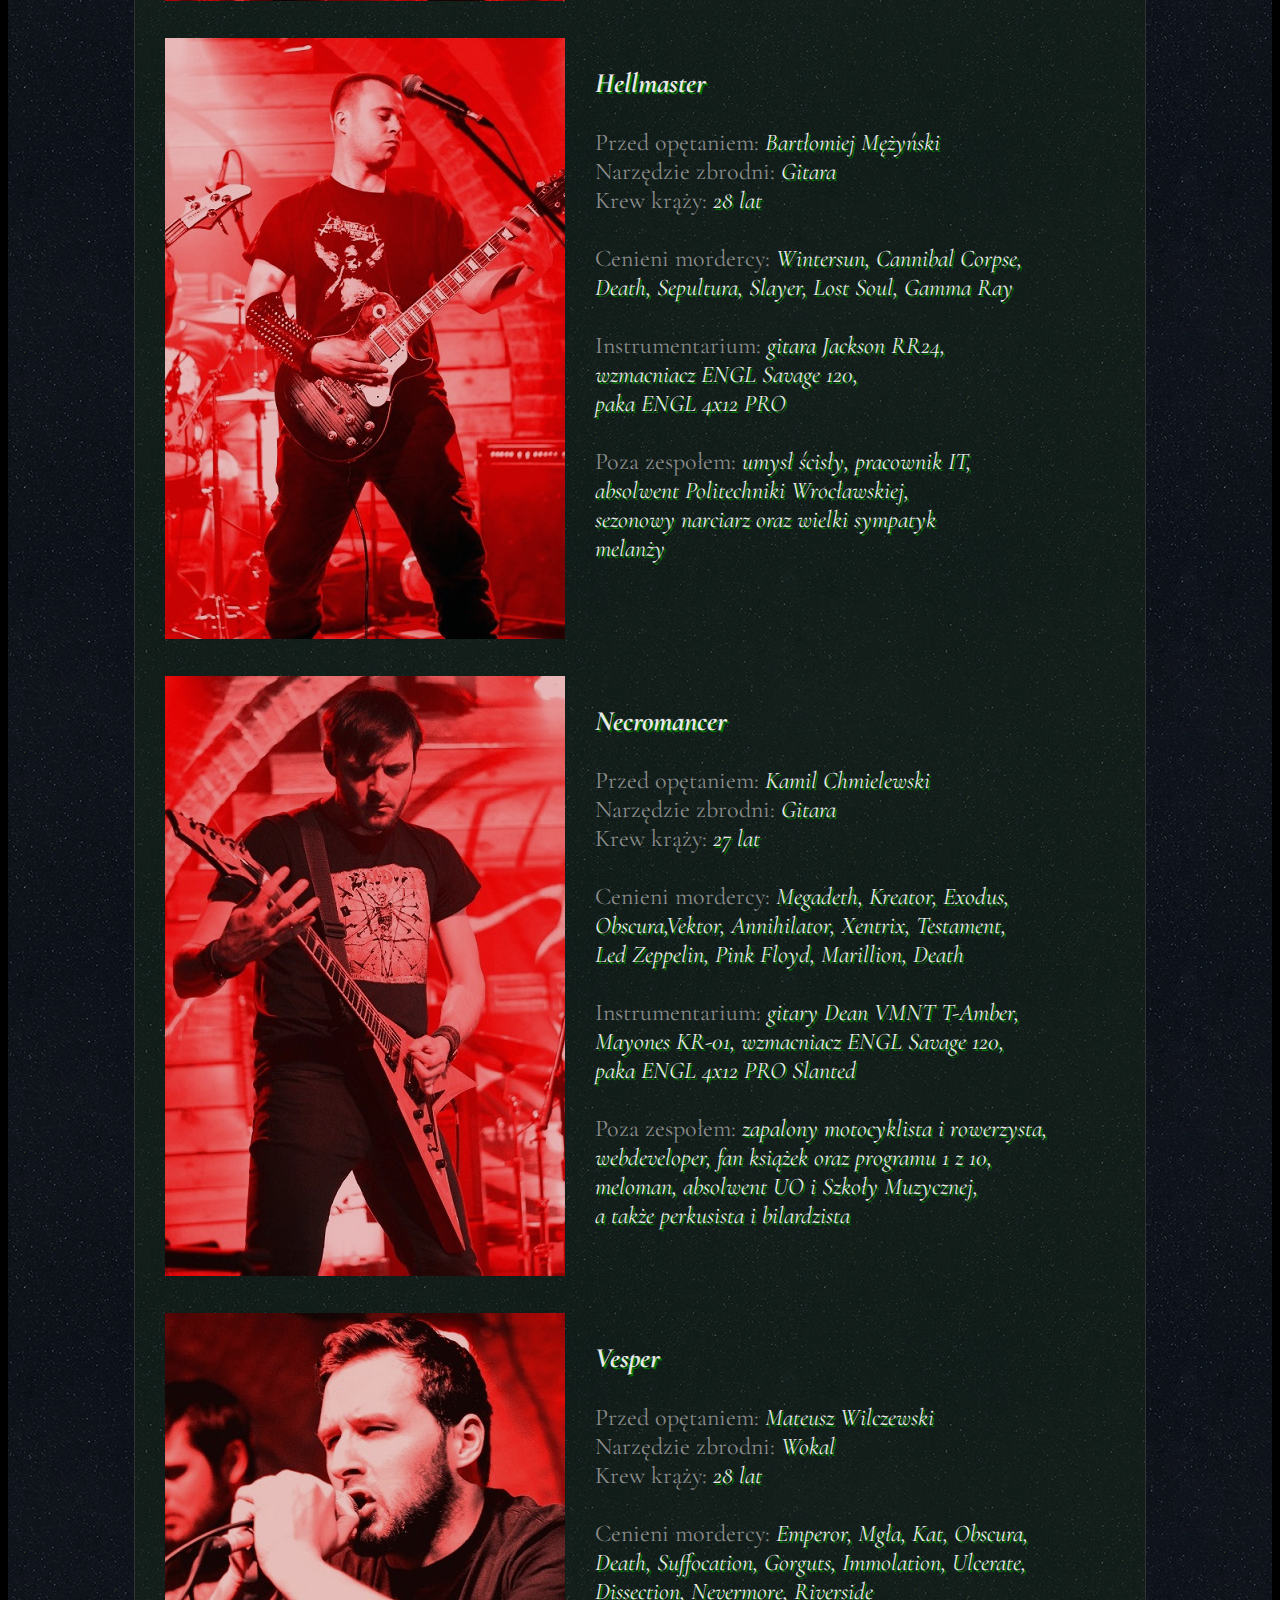
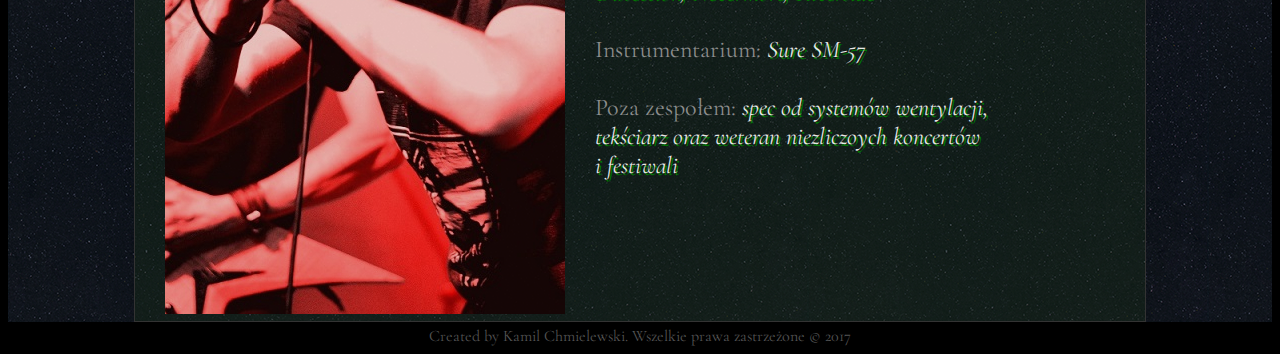
<file: winni.html>
<!DOCTYPE html>
<html lang="pl">
<head>
	<meta charset="utf-8"/>
	<title>Necrosys - official website</title>
	<meta name="description" content="Oficjalna strona zespołu Necrosys" />
	<meta name="keywords" content= "necrosys, metal, death metal, heavy metal, death, thrash,ciężkie granie, grohl, drop C" />
	<meta name="author" content="Kamil Chmielewski"/>
	
	<link rel="stylesheet" href="style.css" type="text/css" />
	<link href="https://fonts.googleapis.com/css?family=Cormorant+Garamond:400,700&amp;subset=latin-ext" rel="stylesheet"> 

	<script src="https://ajax.googleapis.com/ajax/libs/jquery/2.2.4/jquery.min.js"></script>
	<script src="jquery.scrollTo.min.js"></script>
	
	<script>
		
		jQuery(function($)
		{		
			$.scrollTo(0);
			
			$('#bb').click(function() {$.scrollTo($('#bonebreaker'), 500); });
			$('#dd').click(function() {$.scrollTo($('#deathdealer'), 500); });
			$('#he').click(function() {$.scrollTo($('#hellmaster'), 500); });
			$('#zm').click(function() {$.scrollTo($('#zagadkowymati'), 500); });
			$('#ne').click(function() {$.scrollTo($('#necromancer'), 500); });
			$('.czacha').click(function() {$.scrollTo($('body'), 700); });
		}
		);
		
		$(window).scroll(function()
		{
			if($(this).scrollTop()>300)   $('.czacha').fadeIn();
			else   $('.czacha').fadeOut();
		
		}
		);
		
	</script>
	
</head>

<body>

	<div id="logo">
		
		<div class="flame">
			<img src="img/fire1.gif" />
		</div>
		
		<div id="napis">
			<a href="index.html"><img src="img/necrosys.jpg" /></a>
		</div>
		
		<div class="flame">
			<img src="img/fire1.gif" />
		</div>
		
	
	
	</div>
	
	<div id="menu">
		<ol>
			<li id="l1"><a href="formacja.html">Formacja</a></li>
			<li id="l2"><a href="winni.html">Winni</a>
				<ul>
					<li><a id="bb" href="#">Bone Breaker</a></li>
					<li><a id="dd" href="#">Death Dealer</a></li>
					<li><a id="he" href="#">Hellmaster</a></li>
					<li><a id="ne" href="#">Necromancer</a></li>	
					<li><a id="zm" href="#">Vesper</a></li>
				</ul>
			</li>
			
			<li id="l3"><a href="utwory.html">Utwory/texty</a>
				<ul>
					<li><a href="utwory.html#abomination">Abomination</a></li>
					<li><a href="utwory.html#agony">Agony</a></li>
					<li><a href="utwory.html#death">Death</a></li>
					<li><a href="utwory.html#initial">Initial Spark</a></li>
					<li><a href="utwory.html#manipulated">Manipulated</a></li>
					<li><a href="utwory.html#pavlatch">Pavlatch</a></li>
					<li><a href="utwory.html#peendoll">Peendoll</a></li>
					<li><a href="utwory.html#postdiluvian">Postdiluvian</a></li>
					<li><a href="utwory.html#stench">Stench of Liars</a></li>
					<li><a href="utwory.html#torment">Torment</a></li>	
				</ul>	
			</li>
			<li id="l4"><a href="swiadectwa2.html">Świadectwa mordu</a>
				<ul>
					<li><a href="swiadectwa2.html#winnitlo">2016</a></il>
					<li><a href="swiadectwa.html#winnitlo">2017</a></il>
				</ul>
			</il>
			<li id="l5"><a href="ostatnie.html">Ostatnie słowo</a></li>		
		</ol>
	</div>
	
	<div id="winnitlo">
	
		<a href="#" class="czacha"></a>
	
		<div id="winni">
			
			<div class="portrety">
				<img src="img/winni/pawel.jpg"/>
			</div>
			
			<div id="bonebreaker" class="portrety">
				<h3>Bone Breaker</h3>	
				<p>
						<span>Przed opętaniem: </span>Paweł Smoła<br />
						<span>Narzędzie zbrodni: </span>Perkusja<br />
						<span>Krew krąży: </span>35 lat<br /><br />
						<span>Cenieni mordercy: </span>Death, Machine Head, Pantera,<br />Slayer, Judas Priest, Nevermore<br /><br />
						<span>Instrumentarium: </span>gary Pearl Vision<br />+ Pearl Eliminator, blachy Zildjian/Sabian/Amedia<br /><br />
						<span>Poza zespołem: </span>ekspert w branży cukrowniczej oraz<br />jajcarz jakich mało
				</p>	
			</div>
			
			<div style="clear: both;"></div>		
			
			<div class="portrety">
				<img src="img/winni/gruby.jpg"/>
			</div>
			
			<div id="deathdealer" class="portrety">
				<h3>Death Dealer</h3>	
				<p>
						<span>Przed opętaniem: </span>Marcin Gruber<br />
						<span>Narzędzie zbrodni: </span>Bas<br />
						<span>Krew krąży: </span>30 lat<br /><br />
						<span>Cenieni mordercy: </span>Dave Slave/Sadistik Exekution,<br />Motorhead, Budgie<br /><br />
						<span>Instrumentarium: </span>bas Yamaha rbx3,<br />combo basowe hartke 3500, Taurus TS-112N<br /><br />
						<span>Poza zespołem: </span>anglista oraz wielki meloman spod<br /> znaku miliarda vinyli w pokoju dwa na dwa
				</p>	
			</div>
			
			<div style="clear: both;"></div>
						
			<div class="portrety">
				<img src="img/winni/bart.jpg"/>
			</div>
			
			<div id="hellmaster" class="portrety">	
				<h3>Hellmaster</h3>	
				<p>
						<span>Przed opętaniem: </span>Bartłomiej Mężyński<br />
						<span>Narzędzie zbrodni: </span>Gitara<br />
						<span>Krew krąży: </span>28 lat<br /><br />
						<span>Cenieni mordercy: </span>Wintersun, Cannibal Corpse,<br />Death,
						Sepultura, Slayer, Lost Soul, Gamma Ray<br /><br />
						<span>Instrumentarium: </span>gitara Jackson RR24,<br /> wzmacniacz ENGL Savage 120, <br />paka ENGL 4x12 PRO 
						<br /><br />
						<span>Poza zespołem: </span>umysł ścisły, pracownik IT,<br /> absolwent Politechniki Wrocławskiej,<br />sezonowy narciarz oraz wielki sympatyk<br />			melanży
				</p>	
			</div>
			
			<div style="clear: both;"></div>
							
			<div class="portrety">
				<img src="img/winni/chmielu.jpg"/>
			</div>
			
			<div id="necromancer" class="portrety">
				<h3>Necromancer</h3>	
				<p>
						<span>Przed opętaniem: </span>Kamil Chmielewski<br />
						<span>Narzędzie zbrodni: </span>Gitara<br />
						<span>Krew krąży: </span>27 lat<br /><br />
						<span>Cenieni mordercy: </span>Megadeth, Kreator, Exodus, <br />Obscura,Vektor, Annihilator, Xentrix, Testament, <br />Led Zeppelin, Pink Floyd, Marillion, Death<br /><br />
						<span>Instrumentarium: </span>gitary Dean VMNT T-Amber,<br />Mayones KR-01, wzmacniacz ENGL Savage 120,<br /> paka ENGL 4x12 PRO Slanted<br /><br />
						<span>Poza zespołem: </span>zapalony motocyklista i rowerzysta,<br />webdeveloper, fan książek oraz programu 1 z 10,<br />meloman, absolwent UO i Szkoły Muzycznej, <br />a także perkusista i bilardzista
				</p>
				
			</div>
			
			<div style="clear: both;"></div>
			
			<div class="portrety">
				<img src="img/winni/mati.jpg"/>
			</div>
			
			<div id="zagadkowymati" class="portrety">
				<h3>Vesper</h3>	
				<p>
						<span>Przed opętaniem: </span>Mateusz Wilczewski<br />
						<span>Narzędzie zbrodni: </span>Wokal<br />
						<span>Krew krąży: </span>28 lat<br /><br />
						<span>Cenieni mordercy: </span>Emperor, Mgła, Kat, Obscura,<br />Death, Suffocation, Gorguts, Immolation, Ulcerate,<br />
							Dissection, Nevermore, Riverside<br /><br />
						<span>Instrumentarium: </span>Sure SM-57<br /><br />
						<span>Poza zespołem: </span>spec od systemów wentylacji,<br />tekściarz oraz weteran niezliczoych koncertów<br />i festiwali<br /><br />
				</p>	
			</div>
			
			<div style="clear: both;"></div>
								
			</div>
			
		</div>
	
	</div>
	
	<footer>
		Created by Kamil Chmielewski. Wszelkie prawa zastrzeżone &copy; 2017
	</footer>

</body>

</html>
</file>
<file: style.css>
body
{
	background-color: black;
	font-family: 'Cormorant Garamond', serif;
}

#logo
{
	width: 100%;
	height: 253px;
	background-color: black;
	padding-bottom:10px;
	text-align: center;
	
}

#napis
{
	display: inline-block;
	width: auto;
	height: 213px;
	margin-top:40px;
	opacity: 0.9;
}

.flame
{
	display: inline-block;
	width: auto;
	height: 213px;
	text-align: center;
}

#container
{
	width: 100%;
	height: 1041px;
	margin-left: auto;
	margin-right: auto;
	background-image: url("img/tlo668.jpg");
	background-repeat: no-repeat;
	background-position: top;
	text-align: center;
	border-bottom: 1px solid #444;
}

#menu
{
	height: 60px;
	margin-right: auto;
	margin-left: auto;
	width: 100%;
	text-align: center;
	background-color: #990000;
	border: 2px solid #004d00;
}

ol
{
	padding: 6px;
	margin: 0;
	list-style-type: none;
	font-size: 22px;
	color: #222;
	display: inline-block;
	line-height: 200%;
}

p > a
{
	text-decoration: none;
	color: #e60000;
}

p:hover a
{
	text-decoration: underline;
	color: red;
}

ol a
{
	text-decoration: none;
	color: white;
}

ol > li:hover > a
{
	color: #d9d9d9;
	display: block;
}

ol > li
{
	float: left;
	width: 200px;
	border-right: 1px dashed #222;
	
}

ol > li:first-child
{
	border-left: 1px dashed #222;
}

ol > li:hover
{
	border-radius: 5%;
	background-color: #0d0d0d;
	cursor: pointer;
	position: relative;
	z-index: 100;
	font-style: italic;
	
}

ol > li > ul
{
	font-size: 17px;
	color: red;
	padding-right: 36px;
	list-style-type: none;
	display: none;
}

ol > li:hover > ul
{
	display: block;
}

ol > li > ul > li
{
	background-color: #990000;
	position: relative;
	z-index: 100;
	border-bottom: 2px solid black;
	
}

ol > li > ul > li:hover
{
	background-color: #880000;
	border: 2px solid #004d00;
	border-radius:10%;
}

ol > li > ul > li:hover > a
{
	color: #d9d9d9;
	opacity: 0.9;
	display: block;
}

ul
{
	list-style-type: none;
}

#l1:hover
{
	-webkit-box-shadow: 0px 3px 36px 20px rgba(207,37,15,1);
	-moz-box-shadow: 0px 3px 36px 20px rgba(207,37,15,1);
	-box-shadow: 0px 3px 36px 20px rgba(207,37,15,1);
}

#l2:hover
{
	-webkit-box-shadow: 3px 5px 12px 7px rgba(42,105,89,1);
	-moz-box-shadow: 3px 5px 12px 7px rgba(42,105,89,1);
	-box-shadow: 3px 5px 12px 7px rgba(42,105,89,1);
}

#l3:hover
{
	-webkit-box-shadow: 3px 5px 12px 7px rgba(209,90,25,1);
	-moz-box-shadow: 3px 5px 12px 7px rgba(209,90,25,1);
	-box-shadow: 3px 5px 12px 7px rgba(209,90,25,1);
}

#l4:hover
{
	-webkit-box-shadow: 3px 5px 12px 7px rgba(92,78,171,1);
	-moz-box-shadow: 3px 5px 12px 7px rgba(92,78,171,1);
	-box-shadow: 3px 5px 12px 7px rgba(92,78,171,1);
}

#l5:hover
{
	-webkit-box-shadow: 0px 3px 36px 11px rgba(19,130,13,1);
	-moz-box-shadow: 0px 3px 36px 11px rgba(19,130,13,1);
	-box-shadow: 0px 3px 36px 11px rgba(19,130,13,1);
}

h1
{
	font-size: 60px;
	font-style: cursive;
	color: white;
	text-align: center;
	padding-bottom: 10px;
	text-shadow: 2px 2px #666;
	font-size: 52px;
	margin-bottom: 5px;
	margin-top: 20px;
	border-radius: 15%;
}

h2
{
	width: 1000px;
	height: auto;
	display: inline-block;
	color: white;
	text-shadow: 2px 2px green;
	font-size: 24px;
	font-style: italic;
}

h2 > a
{
	text-decoration: none;
	color: white;
}

h2 > a:hover
{
	color: lightblue;
	text-shadow: 2px 2px blue;
}

h3
{
	color: white;
	font-style: italic;
}

#sg
{
	width: 1002px;
	height: 726px;
	display: inline-block;
	background-image: url("img/fire6.jpg");
	background-repeat: no-repeat;
	background-position: top;
	text-align: center;
	-webkit-box-shadow: 0px 3px 36px 20px rgba(207,37,15,1);
	-moz-box-shadow: 0px 3px 36px 20px rgba(207,37,15,1);
	-box-shadow: 0px 3px 36px 20px rgba(207,37,15,1);

}

#formacjaimg
{
	width: 800px;
	height: 458px;
	text-align: center;
	margin-left: auto;
	margin-right: auto;
	background-image: url("img/zespol4.jpg");
	background-repeat: no-repeat;
	background-position: top;
	-webkit-box-shadow: 0px 3px 36px 20px rgba(207,37,15,1);
	-moz-box-shadow: 0px 3px 36px 20px rgba(207,37,15,1);
	-box-shadow: 0px 3px 36px 20px rgba(207,37,15,1);
}

#opis
{
	margin-top: 5px;
	padding: 20px;
	width: 800px;
	height: auto;
	margin-left: auto;
	margin-right: auto;
	text-align: justify;
	color: white;
	font-size: 20px;
	background: rgba(70, 25, 25, 0.6);
}

.table
{
	float: left;
	width: 398px;
	height: 200px;
	text-align: center;
	padding-top: 30px;
	margin-top: 30px;
	border: 1px solid #333;
	font-size: 22px;
}

#bio
{
	max-width: 1500px;
	height: auto;
	background-color: #1a0000;
	color: #558855;
	margin-left: auto;
	margin-right: auto;
	padding-left: 350px;
	padding-right: 350px;
	padding-top: 15px;
	text-align: justify;
	font-style: italic;
	font-size: 20px;
	padding-bottom: 5px;
}

#winnitlo
{
	background-image: url("img/sky.png");
	width: auto;
	min-height: 680px;
	height: auto;
	text-align: center;
}

#winni
{
	width: 1010px;
	height: auto;
	margin: 0 auto;
	color: white;
	text-align: top;
	background: rgba(30, 55, 25, 0.3);
	border: 1px solid #333;
}

.portrety
{
	float: left;
	margin-top: 30px;
	width: auto;
	height: auto;
	padding-left: 30px;
	text-shadow: 2px 2px green;
	font-size: 24px;
	font-style: italic;
	text-align: justify;
	opacity: 0.9;
	border-radius: 5%;
}

span
{
	font-size: 24px;
	color: #999;
	font-style: normal;
	text-shadow: none;
}

#utwory
{
	width: auto;
	height: auto;
	margin-left: auto;
	margin-right: auto;
	text-align: left;
	color: white;
	font-size: 20px;
	padding-left: 300px;
	padding-top: 22px;
}
 .gz
 {
	 border-bottom: 1px solid #666;
	 border-left: 1px solid #666;
	 border-right: 1px solid #666;
	 max-width: 1000px;
	 margin-left: auto;
	 margin-right: auto;
	 margin-bottom: 10px;
 }
 
.przyciski
{
	padding: 2px;
	color: lightblue;
}

.przyciski:hover
{
	-webkit-box-shadow: 3px 5px 12px 7px rgba(42,105,89,1);
	-moz-box-shadow: 3px 5px 12px 7px rgba(42,105,89,1);
	-box-shadow: 3px 5px 12px 7px rgba(42,105,89,1);
}

#con
{
	width: 100%;
	height: 773px;
	margin-left: auto;
	margin-right: auto;
	background-image: url("img/fire4.jpg");
	background-repeat: no-repeat;
	background-position: top;
	text-align: center;
	border-bottom: 1px solid #444;
}

#con > p
{
	color: white;
	margin: 0;
	font-size: 20px;
}

#con > h2
{
	
	margin-top: 40px;
	margin-bottom: 10px;
}


.linki
{
	border-top: 1px solid #666;
}

#socials
{
	width: 1000px;
	height: 200px;
	text-align: center;
	display: inline-block;
	

}

#fb
{
	background-color: #4668b3;
	height: 150px;
	width: 150px;
	display: inline-block;
	border-radius: 5%;

}

#yt
{
	background-color: #d94348;
	height: 150px;
	width: 150px;
	display: inline-block;
	border-radius: 5%;

}

a > i
{
	text-decoration: none;
	color: white;
	text-align: center;
	display: block;
}

.czacha
{
	width: 70px;
	height: 70px;
	text-decoration: none;
	background: url("img/skull.png") no-repeat 0px 0px;
	position: fixed;
	right: 50px;
	bottom: 50px; 
	display: none;
	opacity: 0.7;
}

.czacha:hover
{
	-webkit-box-shadow: 0px 3px 36px 11px rgba(19,130,13,1);
	-moz-box-shadow: 0px 3px 36px 11px rgba(19,130,13,1);
	-box-shadow: 0px 3px 36px 11px rgba(19,130,13,1);
	border: 1px solid #666;
	opacity: 1;
}

footer
{
	width: 100%;
	text-align: center;
	color: #555;
	padding-top: 4px;
}
</file>
<file: css/fontello.css>
@font-face {
  font-family: 'fontello';
  src: url('../font/fontello.eot?93607426');
  src: url('../font/fontello.eot?93607426#iefix') format('embedded-opentype'),
       url('../font/fontello.woff2?93607426') format('woff2'),
       url('../font/fontello.woff?93607426') format('woff'),
       url('../font/fontello.ttf?93607426') format('truetype'),
       url('../font/fontello.svg?93607426#fontello') format('svg');
  font-weight: normal;
  font-style: normal;
}
/* Chrome hack: SVG is rendered more smooth in Windozze. 100% magic, uncomment if you need it. */
/* Note, that will break hinting! In other OS-es font will be not as sharp as it could be */
/*
@media screen and (-webkit-min-device-pixel-ratio:0) {
  @font-face {
    font-family: 'fontello';
    src: url('../font/fontello.svg?93607426#fontello') format('svg');
  }
}
*/
 
 [class^="icon-"]:before, [class*=" icon-"]:before {
  font-family: "fontello";
  font-style: normal;
  font-weight: normal;
  speak: none;
 
  display: inline-block;
  text-decoration: inherit;
  width: 1em;
  margin-right: .2em;
  text-align: center;
  /* opacity: .8; */
 
  /* For safety - reset parent styles, that can break glyph codes*/
  font-variant: normal;
  text-transform: none;
 
  /* fix buttons height, for twitter bootstrap */
  line-height: 1em;
 
  /* Animation center compensation - margins should be symmetric */
  /* remove if not needed */
  margin-left: .2em;
 
  /* you can be more comfortable with increased icons size */
  /* font-size: 120%; */
 
  /* Font smoothing. That was taken from TWBS */
  -webkit-font-smoothing: antialiased;
  -moz-osx-font-smoothing: grayscale;
 
  /* Uncomment for 3D effect */
  /* text-shadow: 1px 1px 1px rgba(127, 127, 127, 0.3); */
}
 
.icon-mail:before { content: '\e800'; } /* '' */
.icon-youtube:before { content: '\e801'; font-size: 70px; margin-top: 30px;} /* '' */
.icon-desktop:before { content: '\e802'; font-size: 75px; margin-top: 20px; margin-left: 1px; margin-bottom: 5px; } /* '' */
.icon-graduation-cap:before { content: '\e803'; font-size: 90px; margin-top: 10px;} /* '' */
.icon-mail-alt:before { content: '\f0e0'; font-size: 90px; margin-top: 10px;} /* '' */
.icon-child:before { content: '\f1ae'; font-size: 90px; margin-top: 10px;} /* '' */
.icon-twitter:before { content: '\f309'; font-size: 70px; margin-top: 30px;} /* '' */
.icon-facebook:before { content: '\f30c'; font-size: 70px; margin-top: 30px;} /* '' */
.icon-gplus:before { content: '\f30f'; font-size: 70px; margin-top: 30px;} /* '' */
</file>
